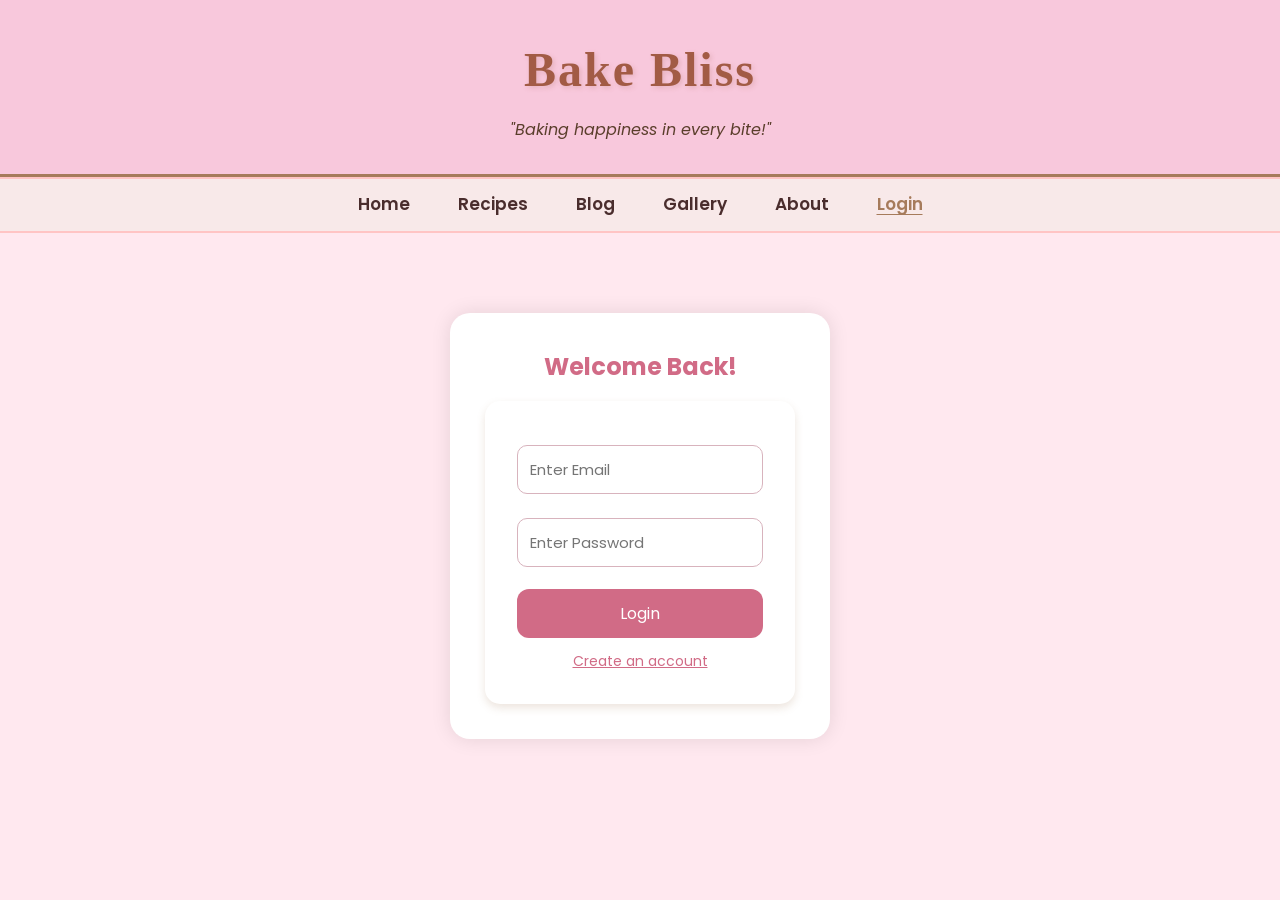
<file: login.html>
<!DOCTYPE html>
<html lang="en">
<head>
  <meta charset="UTF-8">
  <title>Bake Bliss | Login</title>

  <link rel="stylesheet" href="assets/styles.css">

  <style>
    body {
      background: #ffe8ef;
      font-family: "Poppins", sans-serif;
      margin: 0;
    }

    .auth-container {
      width: 380px;
      margin: 80px auto;
      background: #ffffff;
      padding: 35px;
      border-radius: 20px;
      box-shadow: 0 0 20px rgba(0,0,0,0.1);
      text-align: center;
    }

    .auth-container h2 {
      color: #d16b86;
      margin-bottom: 15px;
    }

    .auth-container input {
      width: 100%;
      padding: 12px;
      margin: 12px 0;
      border-radius: 10px;
      border: 1px solid #d8b3bd;
      font-size: 15px;
    }

    .auth-btn {
      width: 100%;
      padding: 12px;
      border: none;
      background: #d16b86;
      color: white;
      font-size: 16px;
      border-radius: 12px;
      cursor: pointer;
      margin-top: 10px;
    }

    .auth-btn:hover {
      background: #b55a70;
    }

    .link {
      margin-top: 12px;
      display: block;
      color: #d16b86;
      font-size: 14px;
    }

  </style>
</head>

<body>

  <header class="header">
    <h1 style="font-family: 'Cookie', cursive; font-size: 48px;">Bake Bliss</h1>
    <p>"Baking happiness in every bite!"</p>
  </header>

  <nav class="navbar">
    <a href="index.php">Home</a>
    <a href="recipes.php">Recipes</a>
    <a href="blog.html">Blog</a>
    <a href="gallery.html">Gallery</a>
    <a href="about.html">About</a>
    <a href="login.html" class="active">Login</a>
  </nav>

  <div class="auth-container">
    <h2>Welcome Back!</h2>

    <form action="login.php" method="POST">
      <input type="email" name="email" placeholder="Enter Email" required>
      <input type="password" name="password" placeholder="Enter Password" required>

      <button class="auth-btn" type="submit">Login</button>

      <a class="link" href="signup.html">Create an account</a>
    </form>
  </div>

</body>
</html>
</file>
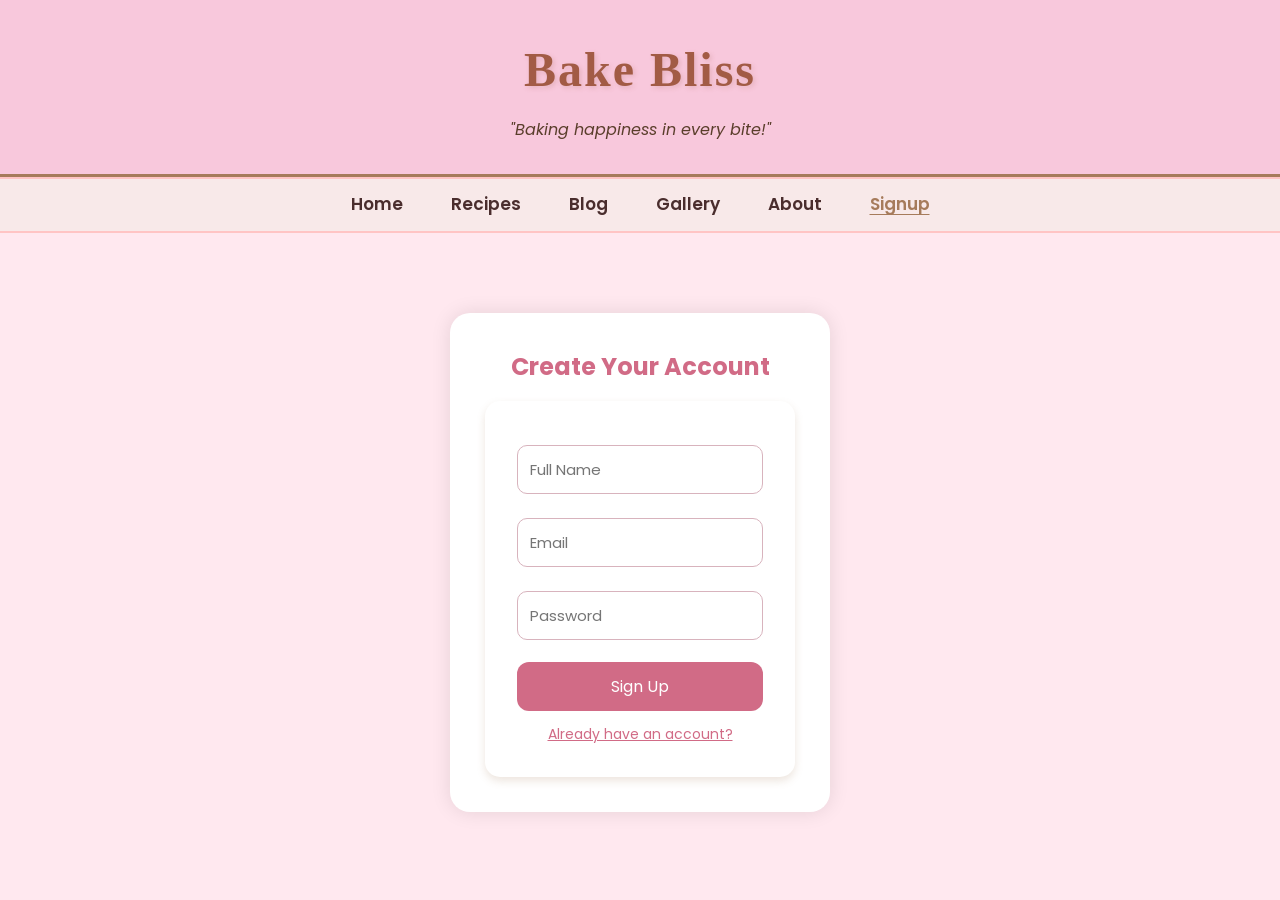
<file: signup.html>
<!DOCTYPE html>
<html lang="en">
<head>
  <meta charset="UTF-8">
  <title>Bake Bliss | Signup</title>

  <link rel="stylesheet" href="assets/styles.css">

  <style>
    body {
      background: #ffe8ef;
      font-family: "Poppins", sans-serif;
      margin: 0;
    }

    .auth-container {
      width: 380px;
      margin: 80px auto;
      background: #ffffff;
      padding: 35px;
      border-radius: 20px;
      box-shadow: 0 0 20px rgba(0,0,0,0.1);
      text-align: center;
    }

    .auth-container h2 {
      color: #d16b86;
      margin-bottom: 15px;
    }

    .auth-container input {
      width: 100%;
      padding: 12px;
      margin: 12px 0;
      border-radius: 10px;
      border: 1px solid #d8b3bd;
      font-size: 15px;
    }

    .auth-btn {
      width: 100%;
      padding: 12px;
      border: none;
      background: #d16b86;
      color: white;
      font-size: 16px;
      border-radius: 12px;
      cursor: pointer;
      margin-top: 10px;
    }

    .auth-btn:hover {
      background: #b55a70;
    }

    .link {
      margin-top: 12px;
      display: block;
      color: #d16b86;
      font-size: 14px;
    }

  </style>
</head>

<body>

  <header class="header">
    <h1 style="font-family: 'Cookie', cursive; font-size: 48px;">Bake Bliss</h1>
    <p>"Baking happiness in every bite!"</p>
  </header>

  <nav class="navbar">
    <a href="index.php">Home</a>
    <a href="recipes.php">Recipes</a>
    <a href="blog.html">Blog</a>
    <a href="gallery.html">Gallery</a>
    <a href="about.html">About</a>
    <a href="signup.html" class="active">Signup</a>
  </nav>

  <div class="auth-container">
    <h2>Create Your Account</h2>

    <form action="signup.php" method="POST">
      <input type="text" name="fullname" placeholder="Full Name" required>
      <input type="email" name="email" placeholder="Email" required>
      <input type="password" name="password" placeholder="Password" minlength="6" required>

      <button class="auth-btn" type="submit">Sign Up</button>

      <a class="link" href="login.html">Already have an account?</a>
    </form>
  </div>

</body>
</html>
</file>
<file: assets/styles.css>
@import url('https://fonts.googleapis.com/css2?family=Poppins:wght@300;400;600&display=swap');

:root {
  --cream: #fff7f3;
  --pink: #f8c8dc;
  --soft-brown: #a67b5b;
  --text-dark: #5a3e2b;
  --white: #ffffff;
}

.header h1 {
  font-family: 'Great Vibes', cursive;
  font-size: 3.5rem;
  color: #a25b45;
  letter-spacing: 2px;
  text-shadow: 2px 2px 5px rgba(162, 91, 69, 0.2);
}

* {
  margin: 0;
  padding: 0;
  box-sizing: border-box;
  font-family: "Poppins", sans-serif;
}

body {
  background-color: var(--cream);
  color: var(--text-dark);
  line-height: 1.6;
  overflow-x: hidden;
}

/* Header */
.header {
  text-align: center;
  padding: 2rem;
  background-color: var(--pink);
  color: var(--text-dark);
  border-bottom: 3px solid var(--soft-brown);
}

.header h1 {
  font-size: 2.5rem;
  margin-bottom: 0.5rem;
}

.header p {
  font-style: italic;
}

/* Navbar */
/* Top Pink Strip */
.top-strip {
  background-color: #efc0d5;  /* light pink from screenshot */
  height: 40px;
  width: 100%;
}

.navbar {
    display: flex;
    justify-content: center;
    gap: 3rem;
    padding: 1rem 0;
    background-color: #f7eaea;  /* light pink-ish */
    border-top: 3px solid #a67b5b;   /* brown top border */
    border-bottom: 3px solid #f5c4d3; /* soft pink bottom border */
    border-radius: 0;
    box-shadow: none;
}

.navbar a {
    color: #5a3e2b;
    font-weight: 600;
    text-decoration: none;
    transition: 0.3s;
}

/* Hover + Active underline like screenshot */
.navbar a:hover,
.navbar a.active {
    color: #a67b5b;
    text-decoration: underline;
    text-underline-offset: 4px;
}


/* Hero Section */
.hero {
  text-align: center;
  padding: 3rem 1rem;
}

.hero h2 {
  font-size: 2rem;
  margin-bottom: 1rem;
}

/* Cards */
.card-grid {
  display: grid;
  grid-template-columns: repeat(auto-fit, minmax(250px, 1fr));
  gap: 1.5rem;
  padding: 2rem;
}

.card {
  background-color: var(--white);
  border-radius: 15px;
  box-shadow: 0 4px 8px rgba(166, 123, 91, 0.2);
  overflow: hidden;
  transition: transform 0.3s, box-shadow 0.3s;
  text-align: center;
}

.card img {
  width: 100%;
  height: 400px;
  object-fit: cover;
}

.card h4 {
  padding: 1rem;
  color: var(--soft-brown);
}

.card:hover {
  transform: translateY(-5px);
  box-shadow: 0 6px 12px rgba(166, 123, 91, 0.4);
}

/* Subnav (Recipe categories) */
.subnav {
  text-align: center;
  margin-top: 1rem;
}

.subnav button {
  background-color: var(--pink);
  border: none;
  padding: 0.5rem 1.2rem;
  border-radius: 25px;
  margin: 0.3rem;
  cursor: pointer;
  font-weight: 500;
  transition: 0.3s;
}

.subnav button:hover {
  background-color: var(--soft-brown);
  color: var(--white);
}

/* Recipe Detail */
.recipe-detail {
  padding: 2rem;
  max-width: 800px;
  margin: auto;
}

.recipe-detail img {
  float: right;
  width: 400px;   /* increase width */
  height: 300px;  /* increase height */
  object-fit: cover;
  margin-left: 20px;
  border-radius: 15px;
}


.recipe-info {
  display: flex;
  justify-content: space-between;
  margin: 1rem 0;
  background: var(--pink);
  padding: 1rem;
  border-radius: 10px;
}

textarea {
  width: 100%;
  padding: 1rem;
  border: 1px solid var(--soft-brown);
  border-radius: 10px;
  resize: none;
}

button {
  background-color: var(--soft-brown);
  color: var(--white);
  padding: 0.7rem 1.5rem;
  border: none;
  border-radius: 25px;
  margin-top: 0.5rem;
  cursor: pointer;
  transition: 0.3s;
}

button:hover {
  background-color: var(--pink);
  color: var(--text-dark);
}

/* Blog Grid */
.blog-grid {
  display: grid;
  grid-template-columns: repeat(auto-fit, minmax(280px, 1fr));
  gap: 1.5rem;
  padding: 2rem;
}

.blog-card {
  background-color: var(--white);
  padding: 1.5rem;
  border-radius: 15px;
  box-shadow: 0 4px 8px rgba(166, 123, 91, 0.2);
  transition: 0.3s;
}

.blog-card:hover {
  transform: translateY(-5px);
  box-shadow: 0 6px 12px rgba(166, 123, 91, 0.4);
}

/* Form Section */
.form-section {
  display: flex;
  justify-content: center;
  padding: 2rem;
}

form {
  background-color: var(--white);
  padding: 2rem;
  border-radius: 15px;
  width: 100%;
  max-width: 600px;
  box-shadow: 0 4px 8px rgba(166, 123, 91, 0.2);
}

input, textarea {
  width: 100%;
  margin-bottom: 1rem;
  padding: .85rem 1rem;
  border: 1px solid #d8b3bd;
  border-radius: 10px;
}

.page-title { text-align: center; padding: 2.5rem 1rem 1rem; }
.page-title p { color: #80604c; }
.section-title { text-align: center; margin: 2rem 0 .5rem; }
.recipe-author { color: #a25b45; font-weight: 600; padding: 0 1rem 1rem; }
.recipe-description { padding: 0 1rem 1.25rem; }
.user-recipe-card img { height: 250px; }
.recipe-placeholder { height: 250px; display:flex; align-items:center; justify-content:center; background:#f8e9e9; font-size:4rem; }
.added-recipes-grid { max-width: 1000px; margin: 1.5rem auto; padding: 0 1.5rem; display: grid; gap: 1.5rem; }
.added-recipe { display:grid; grid-template-columns: minmax(220px, 34%) 1fr; overflow:hidden; background:#fff; border-radius:15px; box-shadow:0 4px 8px rgba(166,123,91,.2); }
.added-recipe > img { width:100%; height:100%; min-height:320px; object-fit:cover; }
.added-recipe-content { padding:1.5rem 2rem; }
.added-recipe-content h3 { color:var(--soft-brown); font-size:1.5rem; }
.added-recipe-content h4 { margin-top:1rem; }
.added-recipe-content .recipe-author { padding:0 0 .75rem; }
.notice { max-width: 700px; margin: 1rem auto; padding: 1rem; background: #ffe9f0; border-radius: 10px; text-align:center; }
.welcome-user { margin-right: .75rem; font-weight: 600; }
.auth-container { width: min(90%, 420px); margin: 60px auto; background:#fff; padding:35px; border-radius:20px; box-shadow:0 4px 12px rgba(166,123,91,.2); text-align:center; }
@media (max-width: 800px) {
  .navbar { padding: 12px 8px 60px; }
  .nav-center { flex-wrap: wrap; justify-content:center; gap: 12px; }
  .nav-right { bottom: 10px; right: 50%; transform: translateX(50%); white-space:nowrap; }
  .added-recipe { grid-template-columns:1fr; }
  .added-recipe > img { height:260px; min-height:0; }
}

/* Gallery Grid */
.gallery-grid {
  display: grid;
  grid-template-columns: repeat(auto-fit, minmax(250px, 1fr));
  gap: 1rem;
  padding: 2rem;
}

.gallery-grid img {
  width: 100%;
  height: 400px;
  border-radius: 15px;
  box-shadow: 0 4px 8px rgba(166, 123, 91, 0.2);
  transition: transform 0.3s;
}

.gallery-grid img:hover {
  transform: scale(1.05);
}

/* About */
.about {
  padding: 2rem;
  text-align: center;
  max-width: 800px;
  margin: auto;
}

/* Footer */
footer {
  text-align: center;
  background-color: var(--soft-brown);
  color: var(--white);
  padding: 1rem;
  margin-top: 2rem;
  border-top: 3px solid var(--pink);
}

/* Animations */
.fade-in {
  animation: fadeIn 1s ease-in;
}

@keyframes fadeIn {
  from { opacity: 0; transform: translateY(10px); }
  to { opacity: 1; transform: translateY(0); }
}

/* Blog styling that matches cozy theme */
.blog-container {
  max-width: 1000px;
  margin: 40px auto;
  padding: 20px;
  display: grid;
  gap: 30px;
}

.blog-card {
  background: #fff7f9;
  border-radius: 20px;
  box-shadow: 0 4px 10px rgba(255, 192, 203, 0.3);
  overflow: hidden;
  transition: 0.3s ease;
}

.blog-card:hover {
  transform: translateY(-5px);
}

.blog-img {
  width: 400px;
  height:400px;
  object-fit: cover;
  border-bottom: 4px solid #ffcfe3;
}

.blog-content {
  padding: 20px;
  color: #333;
}

.blog-title {
  color: #e86a92;
  font-size: 1.5em;
  margin-bottom: 10px;
}

.blog-intro {
  font-size: 1.05em;
  margin-bottom: 15px;
  color: #555;
}

ul, ol {
  padding-left: 25px;
}

.tips {
  background: #ffe9f0;
  border-left: 5px solid #e86a92;
  padding: 10px;
  margin-top: 15px;
  border-radius: 10px;
}
/* Navbar: center links & login on right */
.navbar {
    display: flex;
    justify-content: center;
    align-items: center;
    position: relative;         /* allows login to float right */
    padding: 12px;
    background: #f8e9e9;
    border-top: 2px solid #ffc4c4;
    border-bottom: 2px solid #ffc4c4;
    font-weight: 600;
}

/* Center section */
.nav-center {
    display: flex;
    gap: 25px;
}

/* Right section */
.nav-right {
    position: absolute;
    right: 20px;
}

/* Normal links */
.navbar a {
    color: #4a2d2d;
    text-decoration: none;
    font-size: 17px;
}

.navbar a:hover {
    color: black;
}

/* Login button */
.login-btn {
    padding: 8px 20px;
    background: #cc4b4b;
    color: white;
    border-radius: 25px;
    font-weight: bold;
}

.login-btn:hover {
    background: #a83333;
}
.flat-nav {
    background: #f6e7e9;
    border-top: 2px solid #a67b5b;
    border-bottom: 2px solid #f7c2d3;
    border-radius: 0 !important;
    box-shadow: none !important;
}
</file>
